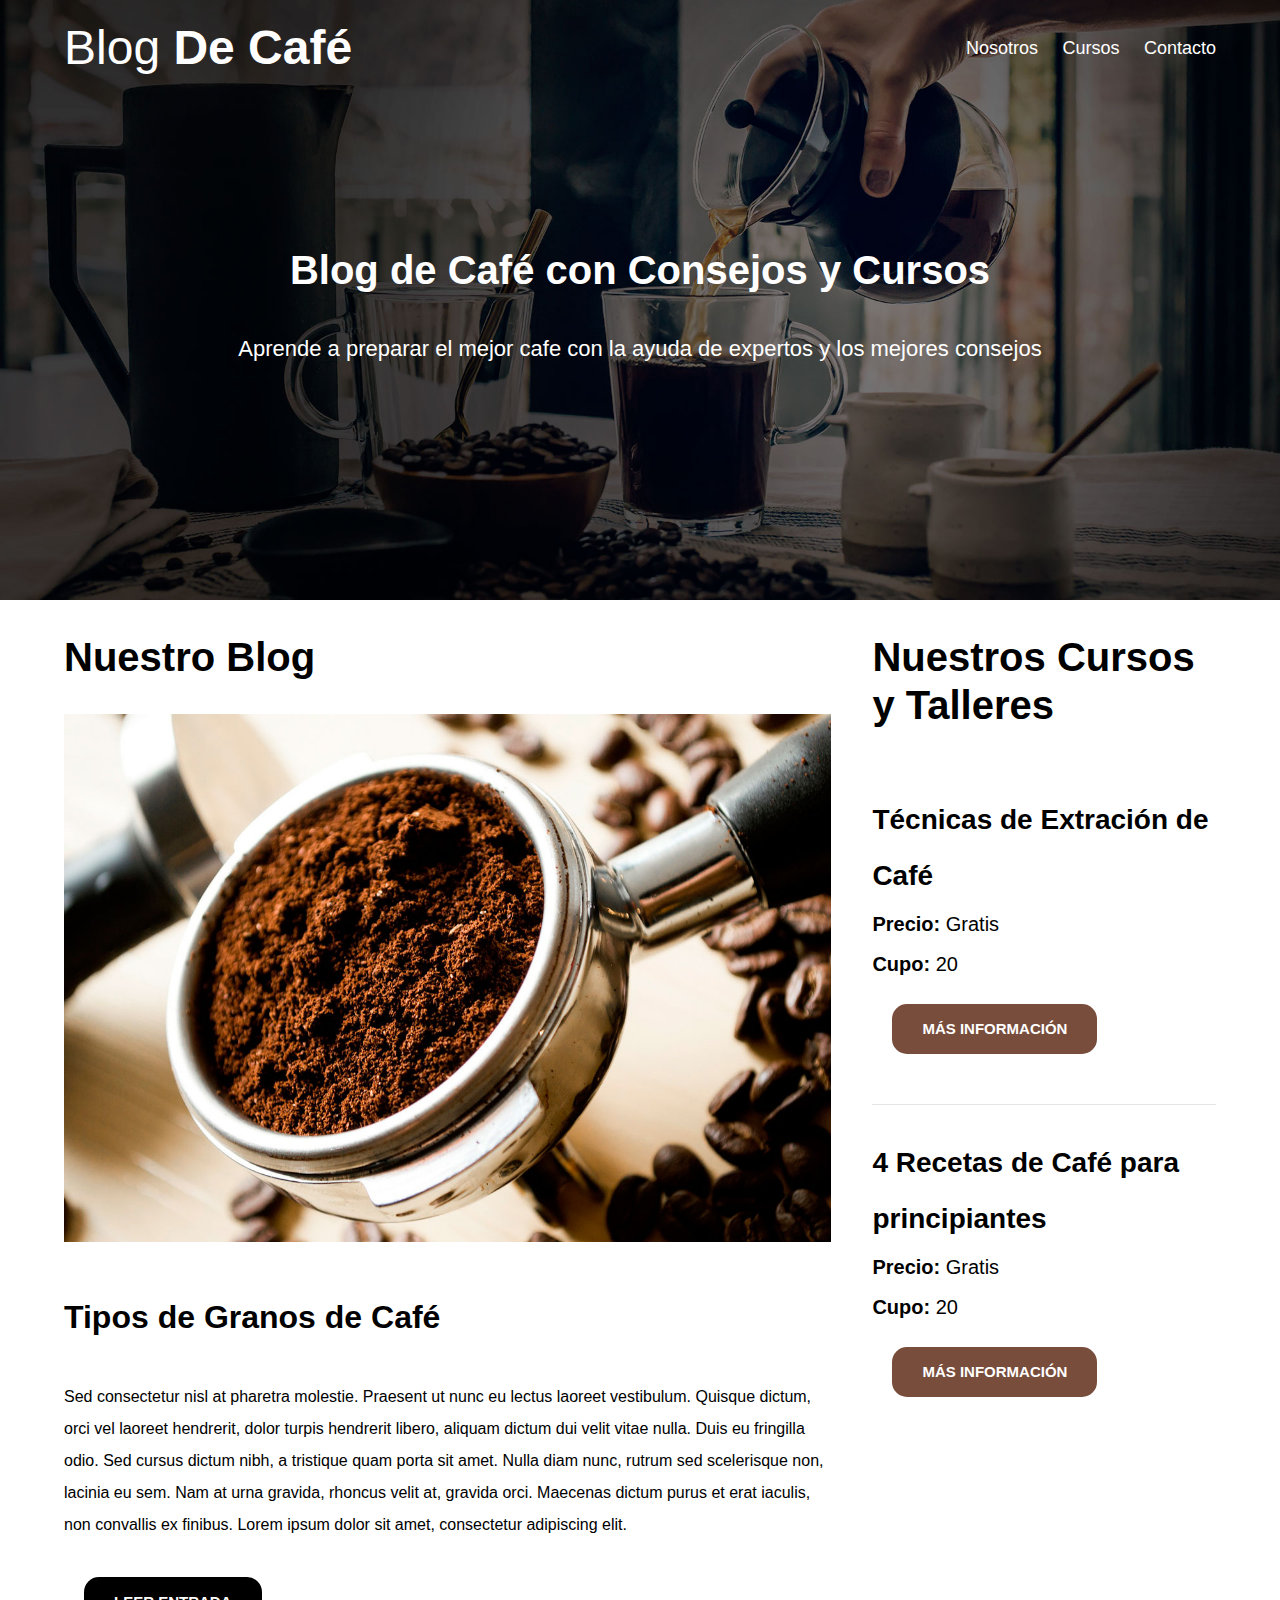
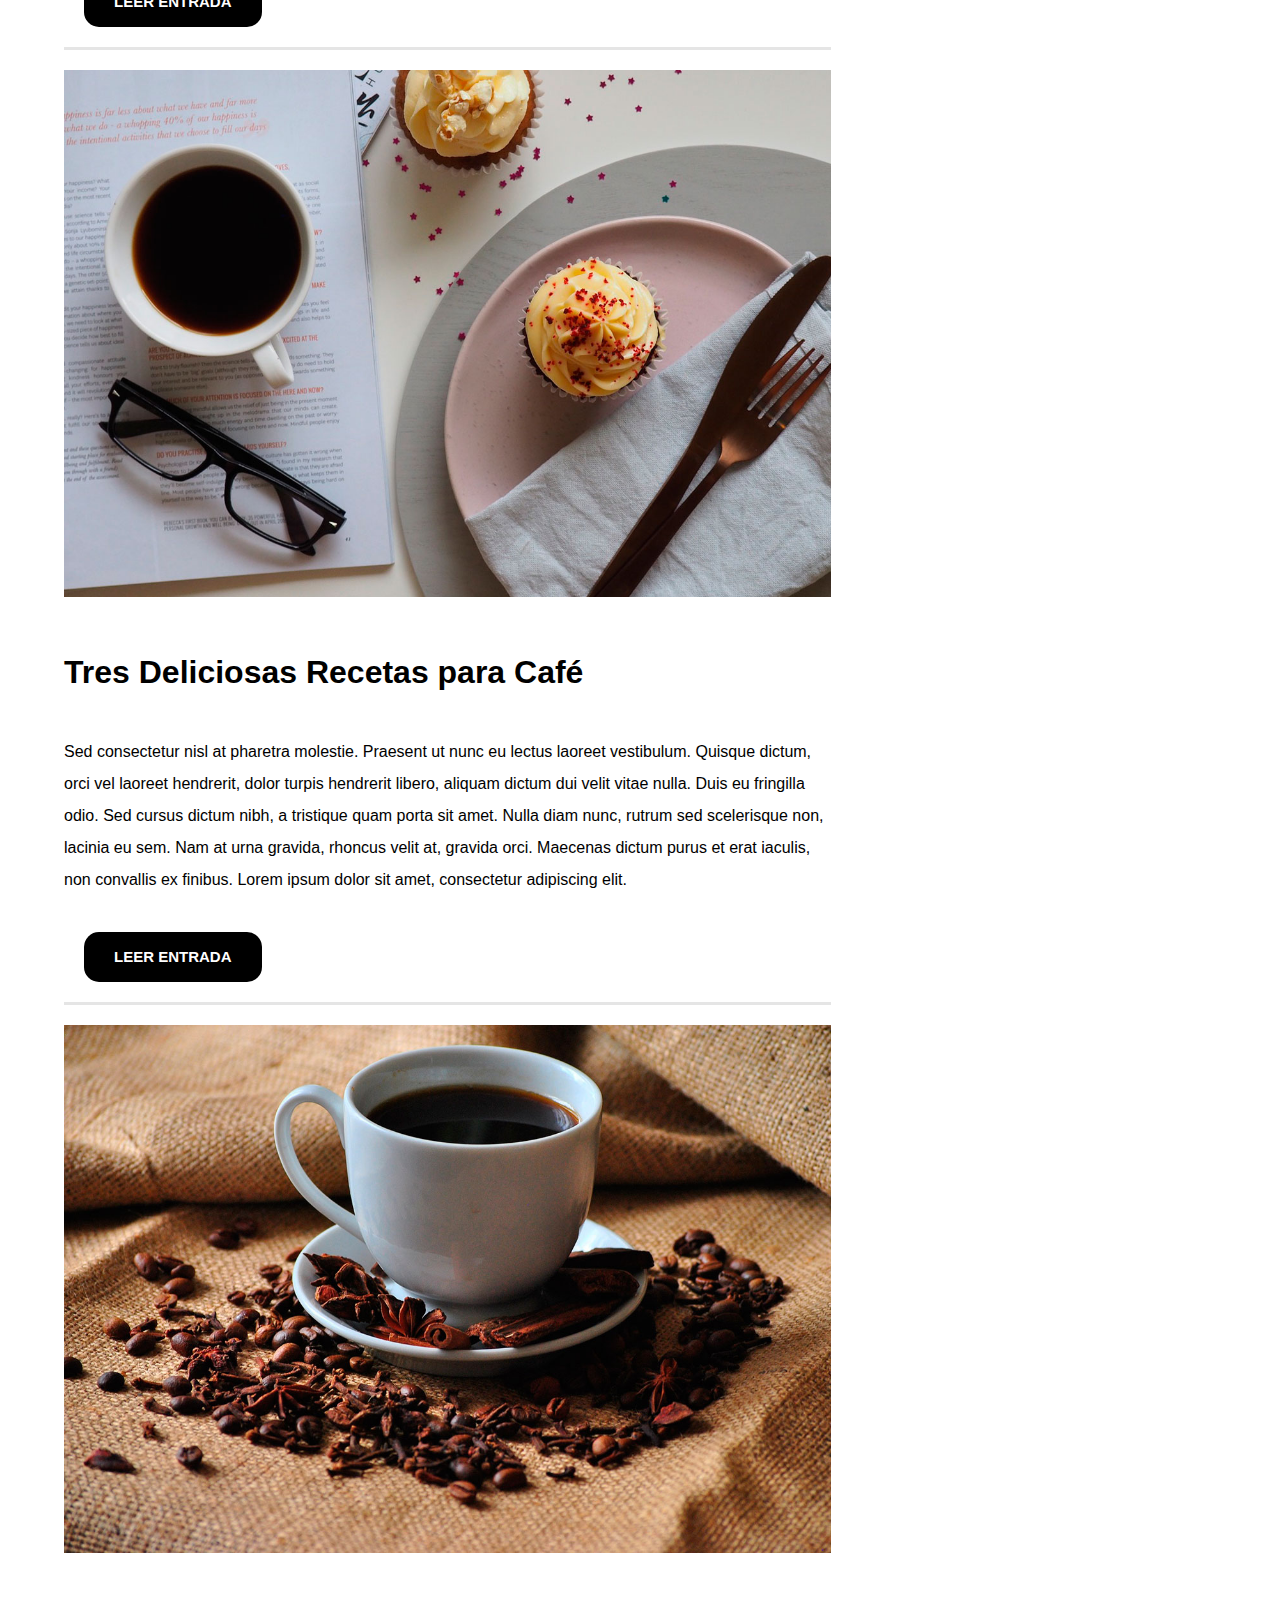
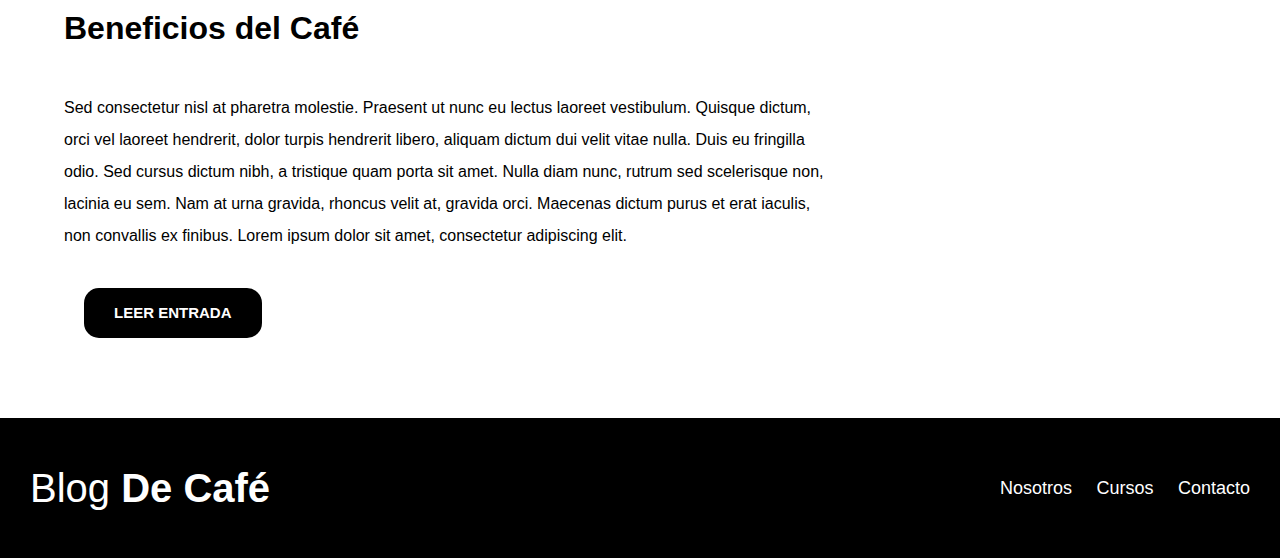
<file: index.html>
<!DOCTYPE html>
<html lang="en">

<head>
    <meta charset="UTF-8">
    <meta name="viewport" content="width=device-width, initial-scale=1.0">
    <title>Blog Café Josh</title>
    <link rel="stylesheet" href="css/normalize.css">
    <link rel="stylesheet" href="css/style.css">
</head>

<body>

    <header class="site-header">
        <div class="contenedor">
            <div class="barra">
                <a href="index.html">
                    <h1 class="no-margin">Blog <span>De Café</span></h1>
                </a>
                <nav class="navegacion">
                    <a href="nosotros.html"> Nosotros</a>
                    <a href="cursos.html">Cursos</a>
                    <a href="contacto.html">Contacto</a>
                </nav>
            </div>
            <!-- Cierre de Barra -->

            <div class="texto-header">
                <h2>Blog de Café con Consejos y Cursos</h2>
                <p>Aprende a preparar el mejor cafe con la ayuda de expertos y los mejores consejos</p>
            </div>
        </div>
        <!-- Cierre de Contenedor -->
    </header>

    <div class="contenido-principal contenedor">
        <main class="blog">
            <h2>Nuestro Blog</h2>
            <article class="entrada-blog">
                <div class="imagen">
                    <img src="img/blog1.jpg" alt="imagen blog 1">
                </div>
                <!-- Imagen -->
                <div class="contenido-blog">
                    <h3>Tipos de Granos de Café</h3>
                    <p>Sed consectetur nisl at pharetra molestie. Praesent ut nunc eu lectus laoreet vestibulum. Quisque dictum, orci vel laoreet hendrerit, dolor turpis hendrerit libero, aliquam dictum dui velit vitae nulla. Duis eu fringilla odio. Sed
                        cursus dictum nibh, a tristique quam porta sit amet. Nulla diam nunc, rutrum sed scelerisque non, lacinia eu sem. Nam at urna gravida, rhoncus velit at, gravida orci. Maecenas dictum purus et erat iaculis, non convallis ex finibus.
                        Lorem ipsum dolor sit amet, consectetur adipiscing elit.</p>
                    <a href="entrada.html" class="btn btn-primario">Leer entrada</a>
                </div>
            </article>
            <article class="entrada-blog">
                <div class="imagen">
                    <img src="img/blog2.jpg" alt="imagen blog 1">
                </div>
                <!-- Imagen -->
                <div class="contenido-blog">
                    <h3>Tres Deliciosas Recetas para Café</h3>
                    <p>Sed consectetur nisl at pharetra molestie. Praesent ut nunc eu lectus laoreet vestibulum. Quisque dictum, orci vel laoreet hendrerit, dolor turpis hendrerit libero, aliquam dictum dui velit vitae nulla. Duis eu fringilla odio. Sed
                        cursus dictum nibh, a tristique quam porta sit amet. Nulla diam nunc, rutrum sed scelerisque non, lacinia eu sem. Nam at urna gravida, rhoncus velit at, gravida orci. Maecenas dictum purus et erat iaculis, non convallis ex finibus.
                        Lorem ipsum dolor sit amet, consectetur adipiscing elit.</p>
                    <a href="entrada.html" class="btn btn-primario">Leer entrada</a>
                </div>
            </article>
            <article class="entrada-blog">
                <div class="imagen">
                    <img src="img/blog3.jpg" alt="imagen blog 1">
                </div>
                <!-- Imagen -->
                <div class="contenido-blog">
                    <h3>Beneficios del Café</h3>
                    <p>Sed consectetur nisl at pharetra molestie. Praesent ut nunc eu lectus laoreet vestibulum. Quisque dictum, orci vel laoreet hendrerit, dolor turpis hendrerit libero, aliquam dictum dui velit vitae nulla. Duis eu fringilla odio. Sed
                        cursus dictum nibh, a tristique quam porta sit amet. Nulla diam nunc, rutrum sed scelerisque non, lacinia eu sem. Nam at urna gravida, rhoncus velit at, gravida orci. Maecenas dictum purus et erat iaculis, non convallis ex finibus.
                        Lorem ipsum dolor sit amet, consectetur adipiscing elit.</p>
                    <a href="entrada.html" class="btn btn-primario">Leer entrada</a>
                </div>
            </article>
        </main>
        <aside class="cursos">
            <h2>Nuestros Cursos y Talleres</h2>

            <ul class="cursos-lista">
                <li class="curso">
                    <h4 class="no-margin">Técnicas de Extración de Café</h4>
                    <p class="no-margin">Precio: <span>Gratis</span> </p>
                    <p class="no-margin">Cupo: <span>20</span> </p>
                    <a href="cursos.html" class="btn btn-secundario">Más Información</a>
                </li>
                <li class="curso">
                    <h4 class="no-margin">4 Recetas de Café para principiantes</h4>
                    <p class="no-margin">Precio: <span>Gratis</span> </p>
                    <p class="no-margin">Cupo: <span>20</span> </p>
                    <a href="cursos.html" class="btn btn-secundario">Más Información</a>
                </li>
            </ul>

        </aside>
    </div>
    <!-- CONTENIDO PRINCIPAL -->

    <footer class="site-footer">
        <div class="contendor">
            <div class="barra">
                <p class="no-margin">Blog <span>De Café</span></p>

                <nav class="navegacion">
                    <a href="nosotros.html"> Nosotros</a>
                    <a href="cursos.html">Cursos</a>
                    <a href="contacto.html">Contacto</a>
                </nav>
            </div>
        </div>
    </footer>

</body>

</html>
</file>
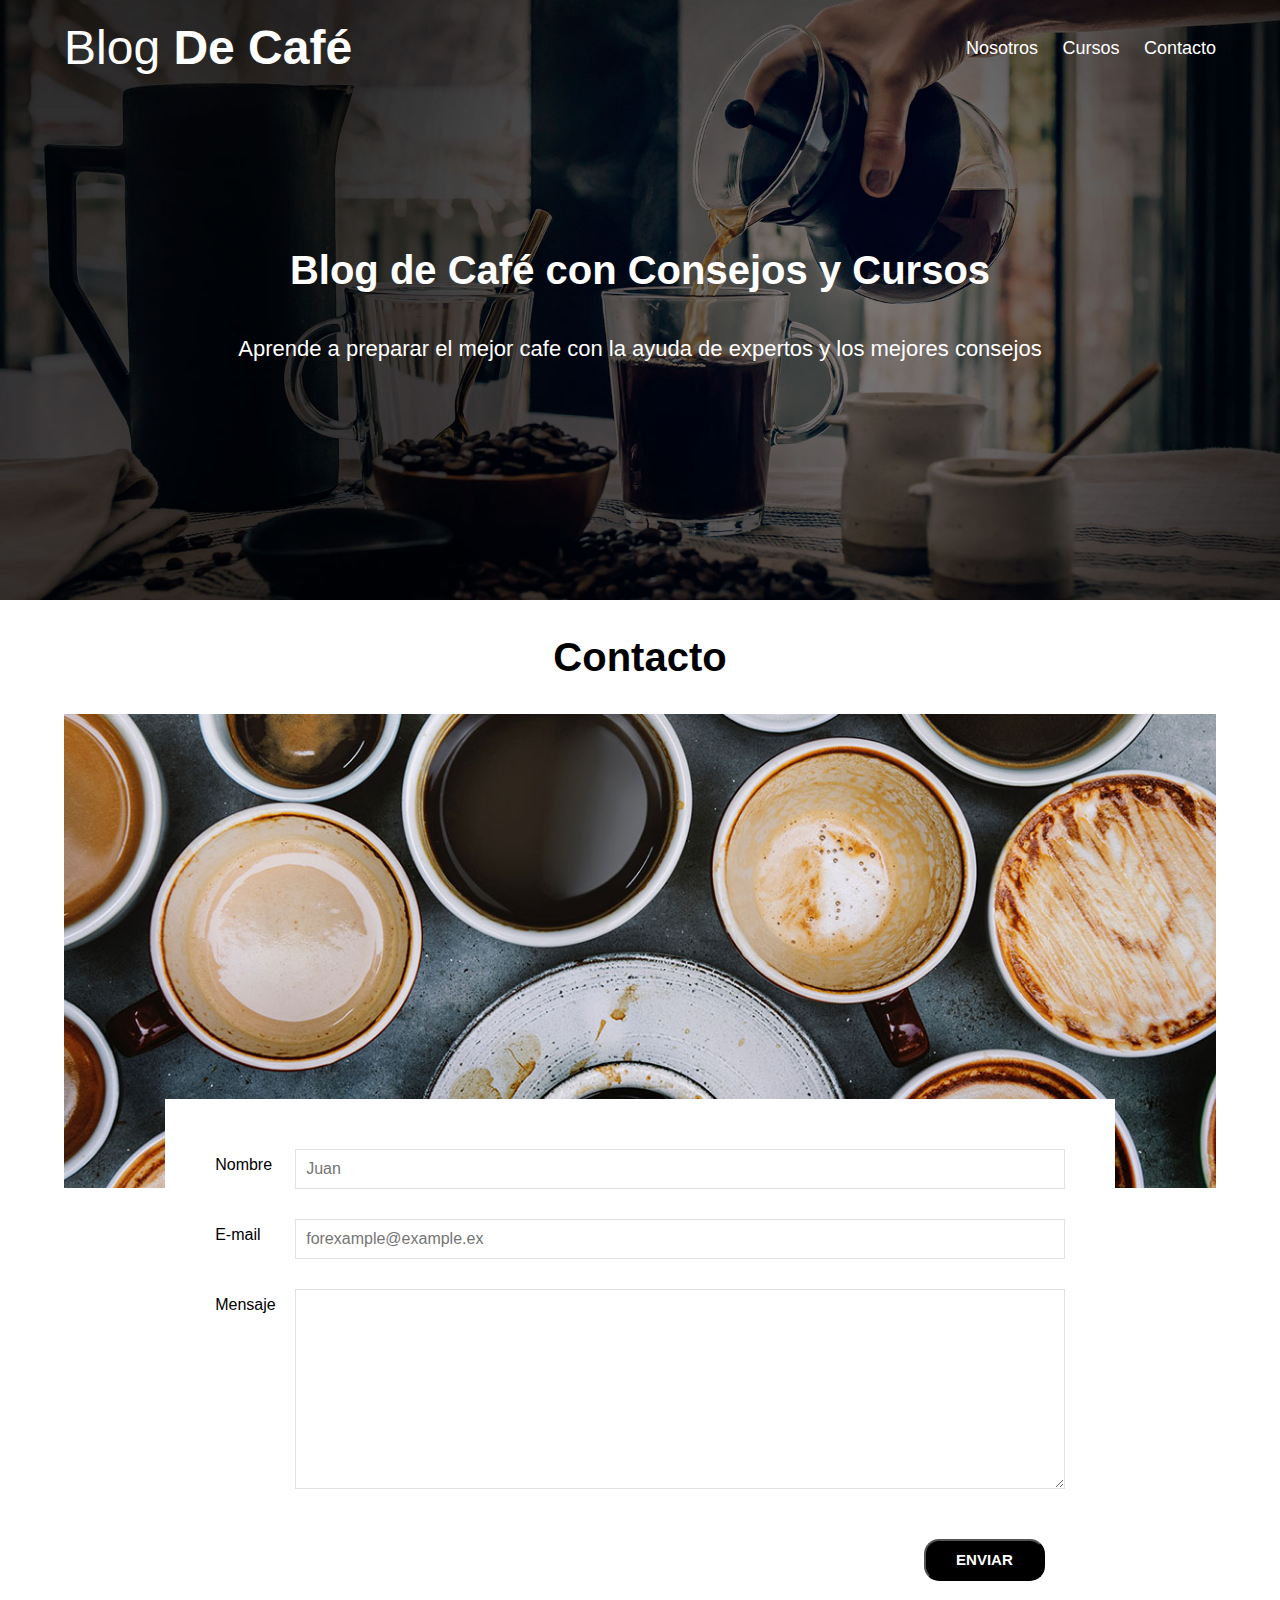
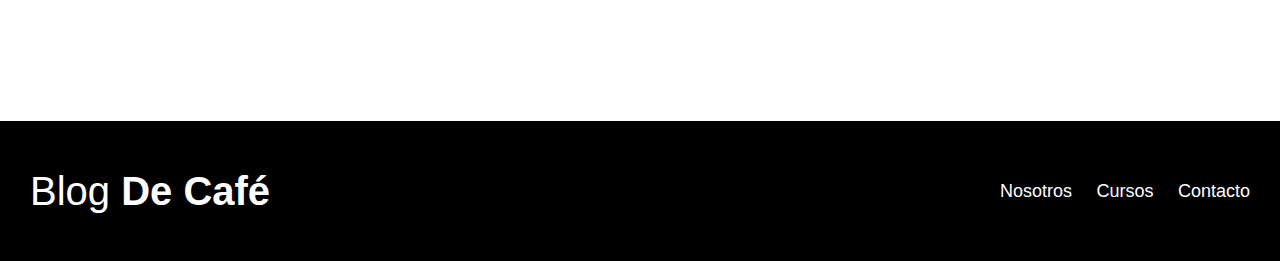
<file: contacto.html>
<!DOCTYPE html>
<html lang="en">

<head>
    <meta charset="UTF-8">
    <meta name="viewport" content="width=device-width, initial-scale=1.0">
    <title>Blog Café Josh</title>
    <link rel="stylesheet" href="css/normalize.css">
    <link rel="stylesheet" href="css/style.css">
</head>

<body>

    <header class="site-header">
        <div class="contenedor">
            <div class="barra">
                <a href="index.html">
                    <h1 class="no-margin">Blog <span>De Café</span></h1>
                </a>
                <nav class="navegacion">
                    <a href="nosotros.html"> Nosotros</a>
                    <a href="cursos.html">Cursos</a>
                    <a href="contacto.html">Contacto</a>
                </nav>
            </div>
            <!-- Cierre de Barra -->

            <div class="texto-header">
                <h2>Blog de Café con Consejos y Cursos</h2>
                <p>Aprende a preparar el mejor cafe con la ayuda de expertos y los mejores consejos</p>
            </div>
        </div>
        <!-- Cierre de Contenedor -->
    </header>

    <main class="contenedor">
        <h2 class="centrar-texto">Contacto</h2>

        <div class="grid centrar-columnas">
            <div class="columnas-12">
                <img src="img/contacto.jpg" alt="Imagen Contacto">
            </div>

            <div class=" columnas-10 formulario-contacto">
                <form action="#">
                    <div class="campo">
                        <label for="nombre">Nombre</label>
                        <input type="text" id="nombre" placeholder="Juan">
                    </div>
                    <div class="campo">
                        <label for="email">E-mail</label>
                        <input type="email" id="email" placeholder="forexample@example.ex">
                    </div>
                    <div class="campo mesaje">
                        <label for="mensaje">Mensaje</label>
                        <textarea id="mensaje"></textarea>
                    </div>
                    <div class="campo enviar">
                        <input type="submit" value="Enviar" class="btn btn-primario">
                    </div>
                </form>
            </div>
        </div>
    </main>

    <footer class="site-footer">
        <div class="contendor">
            <div class="barra">
                <p class="no-margin">Blog <span>De Café</span></p>

                <nav class="navegacion">
                    <a href="nosotros.html"> Nosotros</a>
                    <a href="cursos.html">Cursos</a>
                    <a href="contacto.html">Contacto</a>
                </nav>
            </div>
        </div>
    </footer>

</body>

</html>
</file>
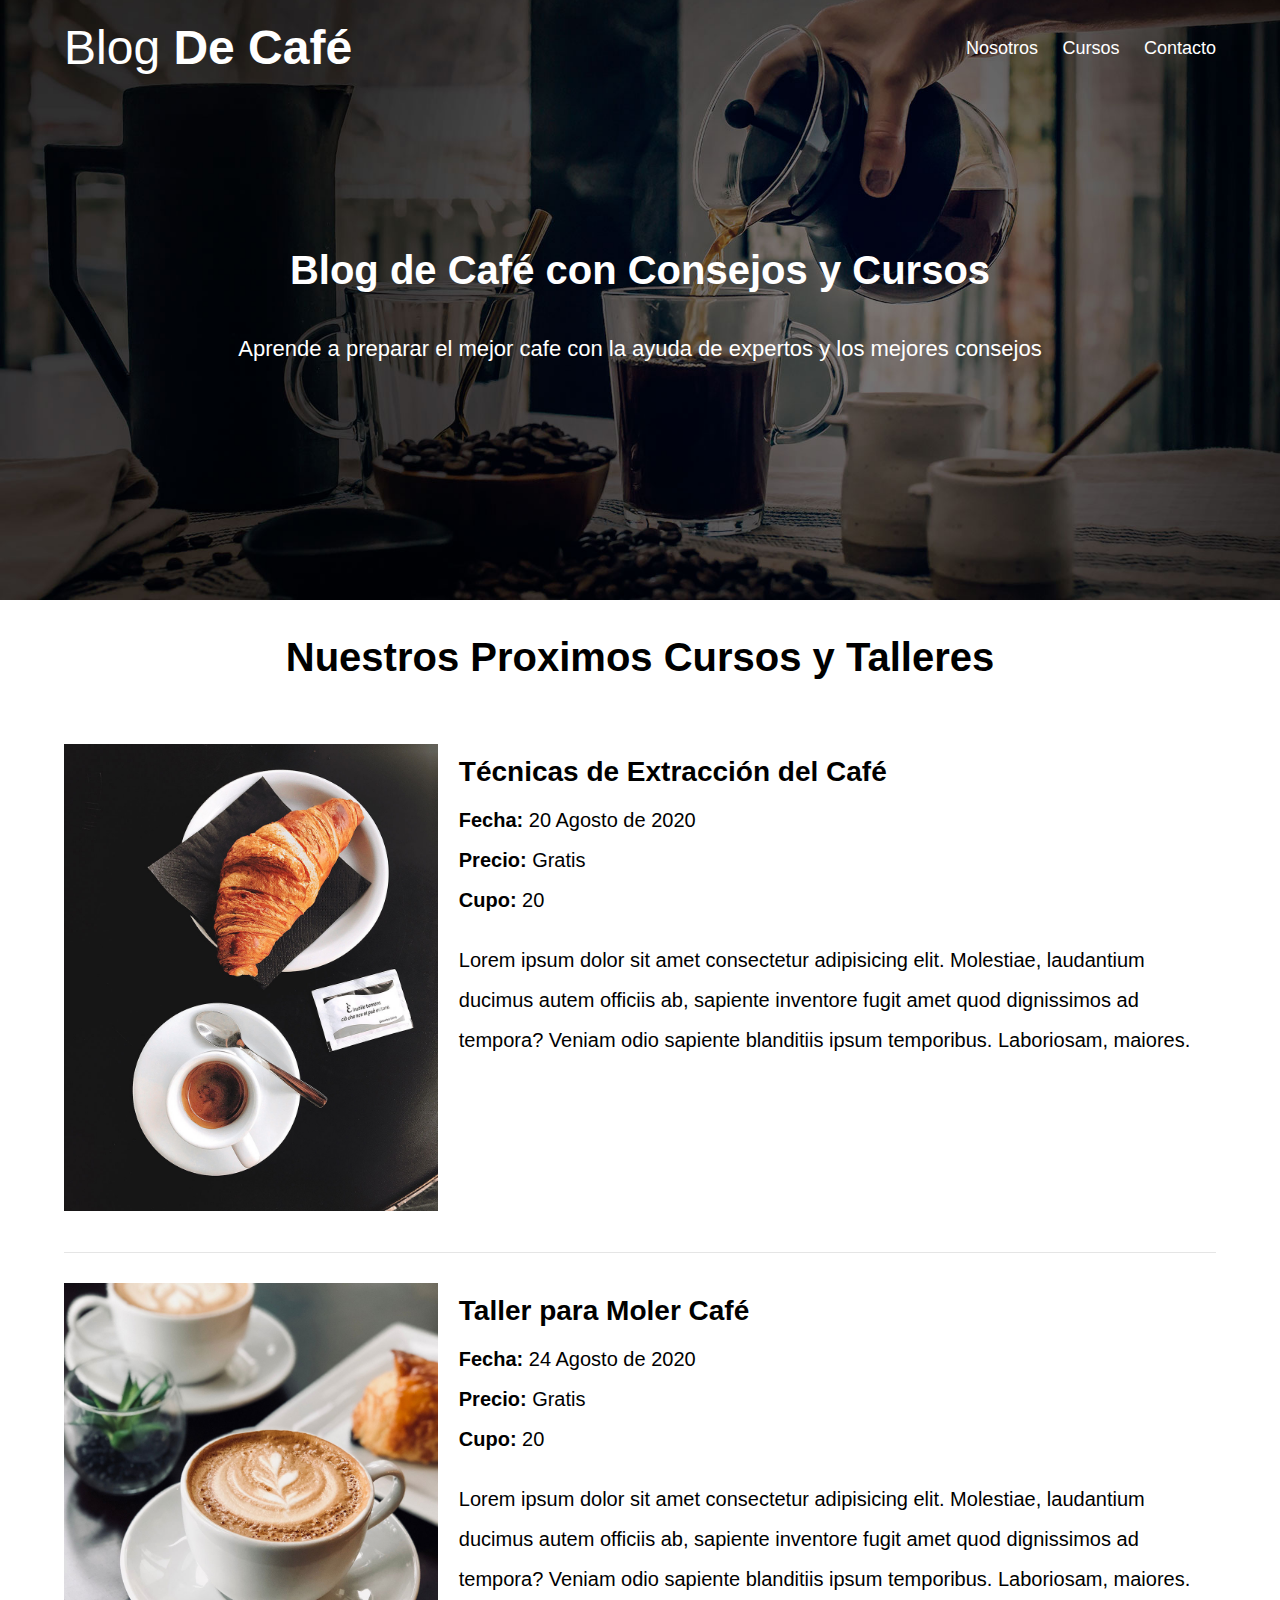
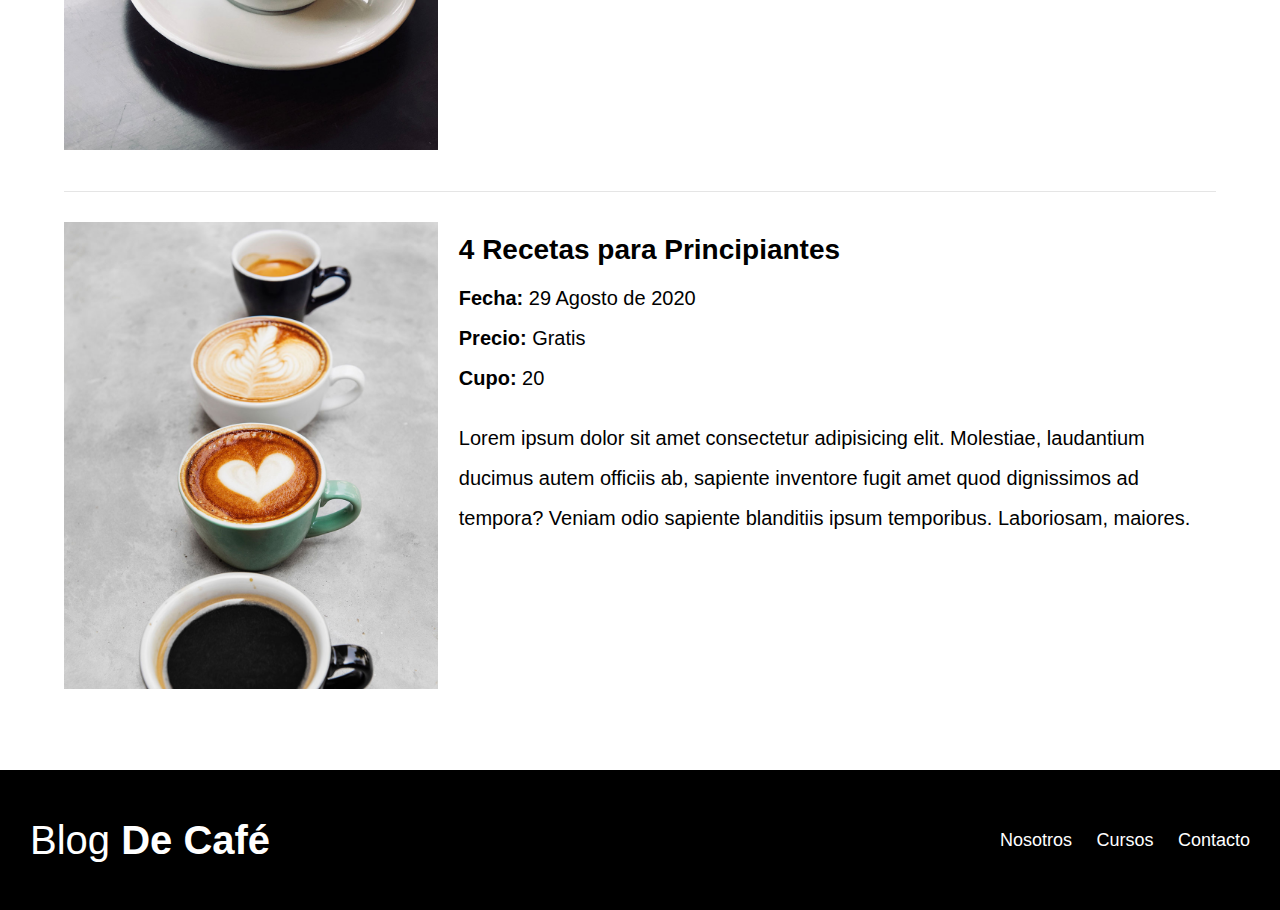
<file: cursos.html>
<!DOCTYPE html>
<html lang="en">

<head>
    <meta charset="UTF-8">
    <meta name="viewport" content="width=device-width, initial-scale=1.0">
    <title>Blog Café Josh</title>
    <link rel="stylesheet" href="css/normalize.css">
    <link rel="stylesheet" href="css/style.css">
</head>

<body>

    <header class="site-header">
        <div class="contenedor">
            <div class="barra">
                <a href="index.html">
                    <h1 class="no-margin">Blog <span>De Café</span></h1>
                </a>
                <nav class="navegacion">
                    <a href="nosotros.html"> Nosotros</a>
                    <a href="cursos.html">Cursos</a>
                    <a href="contacto.html">Contacto</a>
                </nav>
            </div>
            <!-- Cierre de Barra -->

            <div class="texto-header">
                <h2>Blog de Café con Consejos y Cursos</h2>
                <p>Aprende a preparar el mejor cafe con la ayuda de expertos y los mejores consejos</p>
            </div>
        </div>
        <!-- Cierre de Contenedor -->
    </header>

    <main class="contenedor">
        <h2 class="centrar-texto">Nuestros Proximos Cursos y Talleres</h2>

        <article class="curso grid">
            <div class="columnas-4">
                <img src="img/curso1.jpg" alt="Imagen curso 1">
            </div>
            <div class="columnas-8">
                <h4 class="no-margin">Técnicas de Extracción del Café</h4>
                <p class="no-margin">Fecha: <span>20 Agosto de 2020</span> </p>
                <p class="no-margin">Precio: <span>Gratis</span> </p>
                <p class="no-margin">Cupo: <span>20</span> </p>
                <p class="descripcion">Lorem ipsum dolor sit amet consectetur adipisicing elit. Molestiae, laudantium ducimus autem officiis ab, sapiente inventore fugit amet quod dignissimos ad tempora? Veniam odio sapiente blanditiis ipsum temporibus. Laboriosam, maiores.</p>
            </div>
        </article>

        <article class="curso grid">
            <div class="columnas-4">
                <img src="img/curso2.jpg" alt="Imagen curso 2">
            </div>
            <div class="columnas-8">
                <h4 class="no-margin">Taller para Moler Café</h4>
                <p class="no-margin">Fecha: <span>24 Agosto de 2020</span> </p>
                <p class="no-margin">Precio: <span>Gratis</span> </p>
                <p class="no-margin">Cupo: <span>20</span> </p>
                <p class="descripcion">Lorem ipsum dolor sit amet consectetur adipisicing elit. Molestiae, laudantium ducimus autem officiis ab, sapiente inventore fugit amet quod dignissimos ad tempora? Veniam odio sapiente blanditiis ipsum temporibus. Laboriosam, maiores.</p>
            </div>
        </article>

        <article class="curso grid">
            <div class="columnas-4">
                <img src="img/curso3.jpg" alt="Imagen curso 3">
            </div>
            <div class="columnas-8">
                <h4 class="no-margin">4 Recetas para Principiantes</h4>
                <p class="no-margin">Fecha: <span>29 Agosto de 2020</span> </p>
                <p class="no-margin">Precio: <span>Gratis</span> </p>
                <p class="no-margin">Cupo: <span>20</span> </p>
                <p class="descripcion">Lorem ipsum dolor sit amet consectetur adipisicing elit. Molestiae, laudantium ducimus autem officiis ab, sapiente inventore fugit amet quod dignissimos ad tempora? Veniam odio sapiente blanditiis ipsum temporibus. Laboriosam, maiores.</p>
            </div>
        </article>

    </main>

    <footer class="site-footer">
        <div class="contendor">
            <div class="barra">
                <p class="no-margin">Blog <span>De Café</span></p>

                <nav class="navegacion">
                    <a href="nosotros.html">Nosotros</a>
                    <a href="cursos.html">Cursos</a>
                    <a href="contacto.html">Contacto</a>
                </nav>
            </div>
        </div>
    </footer>

</body>

</html>
</file>
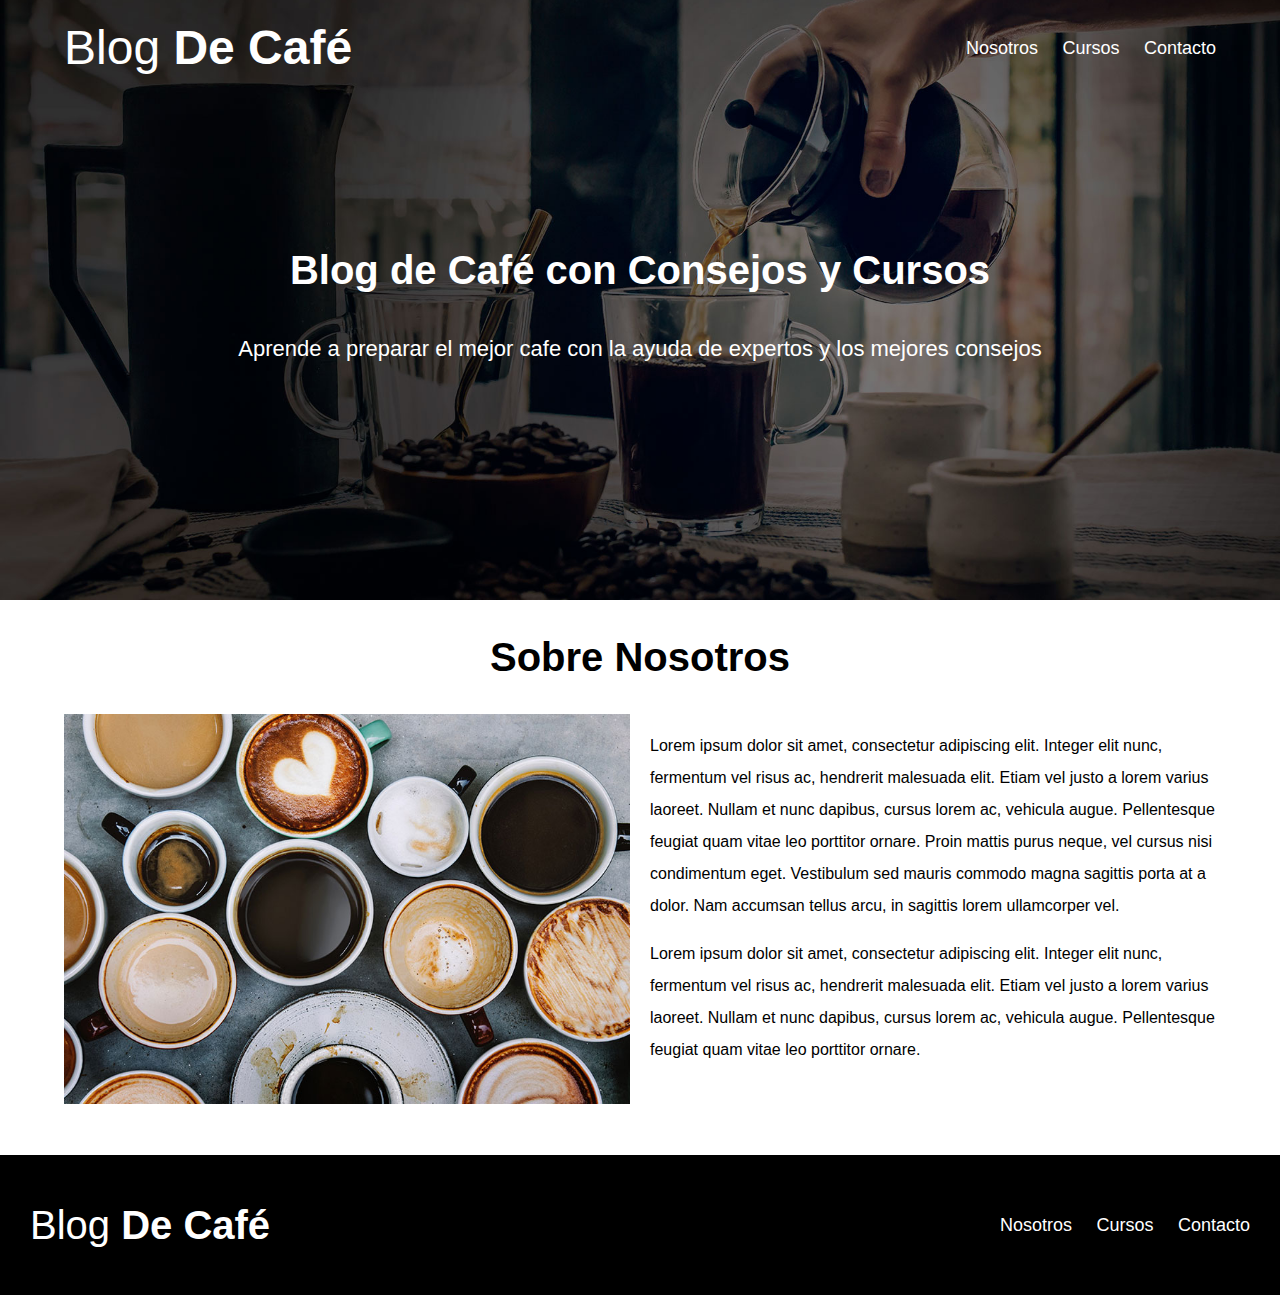
<file: nosotros.html>
<!DOCTYPE html>
<html lang="en">

<head>
    <meta charset="UTF-8">
    <meta name="viewport" content="width=device-width, initial-scale=1.0">
    <title>Blog Café Josh</title>
    <link rel="stylesheet" href="css/normalize.css">
    <link rel="stylesheet" href="css/style.css">
</head>

<body>

    <header class="site-header">
        <div class="contenedor">
            <div class="barra">
                <a href="index.html">
                    <h1 class="no-margin">Blog <span>De Café</span></h1>
                </a>
                <nav class="navegacion">
                    <a href="nosotros.html"> Nosotros</a>
                    <a href="cursos.html">Cursos</a>
                    <a href="contacto.html">Contacto</a>
                </nav>
            </div>
            <!-- Cierre de Barra -->

            <div class="texto-header">
                <h2>Blog de Café con Consejos y Cursos</h2>
                <p>Aprende a preparar el mejor cafe con la ayuda de expertos y los mejores consejos</p>
            </div>
        </div>
        <!-- Cierre de Contenedor -->
    </header>

    <main class="contenedor">
        <h2 class="centrar-texto">Sobre Nosotros</h2>
        <div class="grid">
            <div class="columnas-6">
                <img src="img/nosotros.jpg" alt="nosotros imagen">
            </div>
            <div class="columnas-6">
                <p>Lorem ipsum dolor sit amet, consectetur adipiscing elit. Integer elit nunc, fermentum vel risus ac, hendrerit malesuada elit. Etiam vel justo a lorem varius laoreet. Nullam et nunc dapibus, cursus lorem ac, vehicula augue. Pellentesque
                    feugiat quam vitae leo porttitor ornare. Proin mattis purus neque, vel cursus nisi condimentum eget. Vestibulum sed mauris commodo magna sagittis porta at a dolor. Nam accumsan tellus arcu, in sagittis lorem ullamcorper vel.</p>

                <p>Lorem ipsum dolor sit amet, consectetur adipiscing elit. Integer elit nunc, fermentum vel risus ac, hendrerit malesuada elit. Etiam vel justo a lorem varius laoreet. Nullam et nunc dapibus, cursus lorem ac, vehicula augue. Pellentesque
                    feugiat quam vitae leo porttitor ornare.</p>
            </div>
        </div>
    </main>

    <footer class="site-footer">
        <div class="contendor">
            <div class="barra">
                <p class="no-margin">Blog <span>De Café</span></p>

                <nav class="navegacion">
                    <a href="nosotros.html"> Nosotros</a>
                    <a href="cursos.html">Cursos</a>
                    <a href="contacto.html">Contacto</a>
                </nav>
            </div>
        </div>
    </footer>

</body>

</html>
</file>
<file: css/style.css>
html {
    box-sizing: border-box;
    font-size: 62.5%;
    /* -----------------1rem = 10px----------------- */
}

*,
*:before,
*:after {
    box-sizing: inherit;
}

body {
    font-family: 'Gill Sans', 'Gill Sans MT', Calibri, 'Trebuchet MS', sans-serif;
    font-size: 1.6rem;
    line-height: 2;
}


/* Globales */

.contenedor {
    max-width: 1200px;
    width: 90%;
    margin: 0 auto;
}

h1,
h2,
h3,
h4 {
    font-family: 'Lucida Sans', 'Lucida Sans Regular', 'Lucida Grande', 'Lucida Sans Unicode', Geneva, Verdana, sans-serif;
}

h1 {
    font-size: 4.8rem;
}

h2 {
    font-size: 4rem;
    line-height: 1.2;
}

h3 {
    font-size: 3.2rem;
}

h4 {
    font-size: 2.8rem;
}

img {
    max-width: 100%;
}


/** Utilidades **/

.centrar-texto {
    text-align: center;
}

.no-margin {
    margin: 0;
}


/** Grid **/

@media (min-width: 768px) {
    .grid {
        display: flex;
        justify-content: space-between;
        flex-wrap: wrap;
    }
    .centrar-columnas {
        justify-content: center;
    }
    .columnas-4 {
        flex: 0 0 calc(33.3% - 1rem);
    }
    .columnas-6 {
        flex: 0 0 calc(50% - 1rem);
    }
    .columnas-8 {
        flex: 0 0 calc( 66.6% - 1rem);
    }
    .columnas-10 {
        flex: 0 0 calc(83.3% - 1rem);
    }
    .columnas-12 {
        flex: 0 0 100%;
    }
}


/** Botones **/

.btn {
    display: block;
    text-align: center;
    padding: 1rem 3rem;
    margin: 2rem;
    color: white;
    text-decoration: none;
    text-transform: uppercase;
    font-size: 1.5rem;
    font-weight: 700;
    border-radius: 1.5rem;
    flex: 0 0 100%;
}

.btn:hover {
    cursor: pointer;
}

@media (min-width: 768px) {
    .btn {
        display: inline-block;
        flex: 0 0 auto;
    }
}

.btn-primario {
    background-color: black;
}

.btn-secundario {
    background-color: #784d3c;
}


/** Header **/

@media (min-width: 768px) {
    .barra {
        display: flex;
        justify-content: space-between;
        align-items: center;
    }
}

.site-header {
    background-image: url(../img/banner.jpg);
    background-repeat: no-repeat;
    background-position: center center;
    background-size: cover;
    height: 60rem;
}

.site-header a {
    color: white;
    text-decoration: none;
}

.site-header h1 {
    text-align: center;
    font-weight: 400;
}

.site-header h1 span {
    font-weight: 700;
}


/** Navegacion **/

.navegacion a {
    text-align: center;
    display: block;
    font-size: 1.8rem;
    color: white;
    text-decoration: none;
}

@media (min-width: 768px) {
    .navegacion a {
        display: inline;
        margin-right: 2rem;
    }
    .navegacion a:last-of-type {
        margin: 0;
    }
}


/** Texto Header **/

.texto-header {
    color: white;
    text-align: center;
    margin-top: 5rem;
    font-weight: 600;
}

@media (min-width: 768px) {
    .texto-header {
        margin-top: 15rem;
    }
}

.texto-header p {
    font-size: 2.2rem;
    font-weight: 300;
}


/** Contenido Principal HOME **/

.contenido-principal {
    display: flex;
    flex-wrap: wrap;
}

.blog,
.cursos {
    flex: 0 0 100%;
}

.cursos {
    order: -1;
}

@media (min-width: 768px) {
    .contenido-principal {
        justify-content: space-between;
    }
    .blog {
        flex-basis: 66.6%;
        order: -1;
    }
    .cursos {
        flex-basis: calc(33.3% - 4rem);
    }
}


/** Opcional **/

.entrada-blog {
    margin-bottom: 2rem;
    border-bottom: 3px solid #e1e1e1e1;
}

.entrada-blog:last-of-type {
    border: none;
}


/** Cursos Side-Bar **/

.cursos-lista {
    padding: 0;
    list-style: none;
}

.curso {
    padding-top: 3rem;
    padding-bottom: 3rem;
    border-bottom: 1px solid #e1e1e1e1;
}

.curso:last-of-type {
    border-bottom: none;
}

.curso p {
    font-weight: 700;
    font-size: 2rem;
}

.curso p span,
.curso p.descripcion {
    font-weight: 300;
}


/** Footer **/

.site-footer {
    background-color: black;
    padding: 3rem;
    margin-top: 4rem;
    text-align: center;
}

.site-footer p {
    color: white;
    font-size: 4rem;
    font-weight: 300;
}

.site-footer p span {
    font-weight: 700;
}


/** Formulario Contacto **/

.formulario-contacto {
    background-color: white;
    padding: 5rem;
}

@media (min-width: 768px) {
    .formulario-contacto {
        margin-top: -10rem;
    }
}

.formulario-contacto .campo {
    display: flex;
    justify-content: space-between;
    margin-bottom: 3rem;
}

.formulario-contacto .campo label {
    flex: 0 0 8rem;
}

.formulario-contacto .campo input:not([type="submit"]),
.formulario-contacto textarea {
    flex: 1;
    border: 1px solid #e1e1e1;
    padding: 1rem;
}

.formulario-contacto textarea {
    height: 20rem;
}

.formulario-contacto .enviar {
    display: flex;
    justify-content: flex-end;
}
</file>
